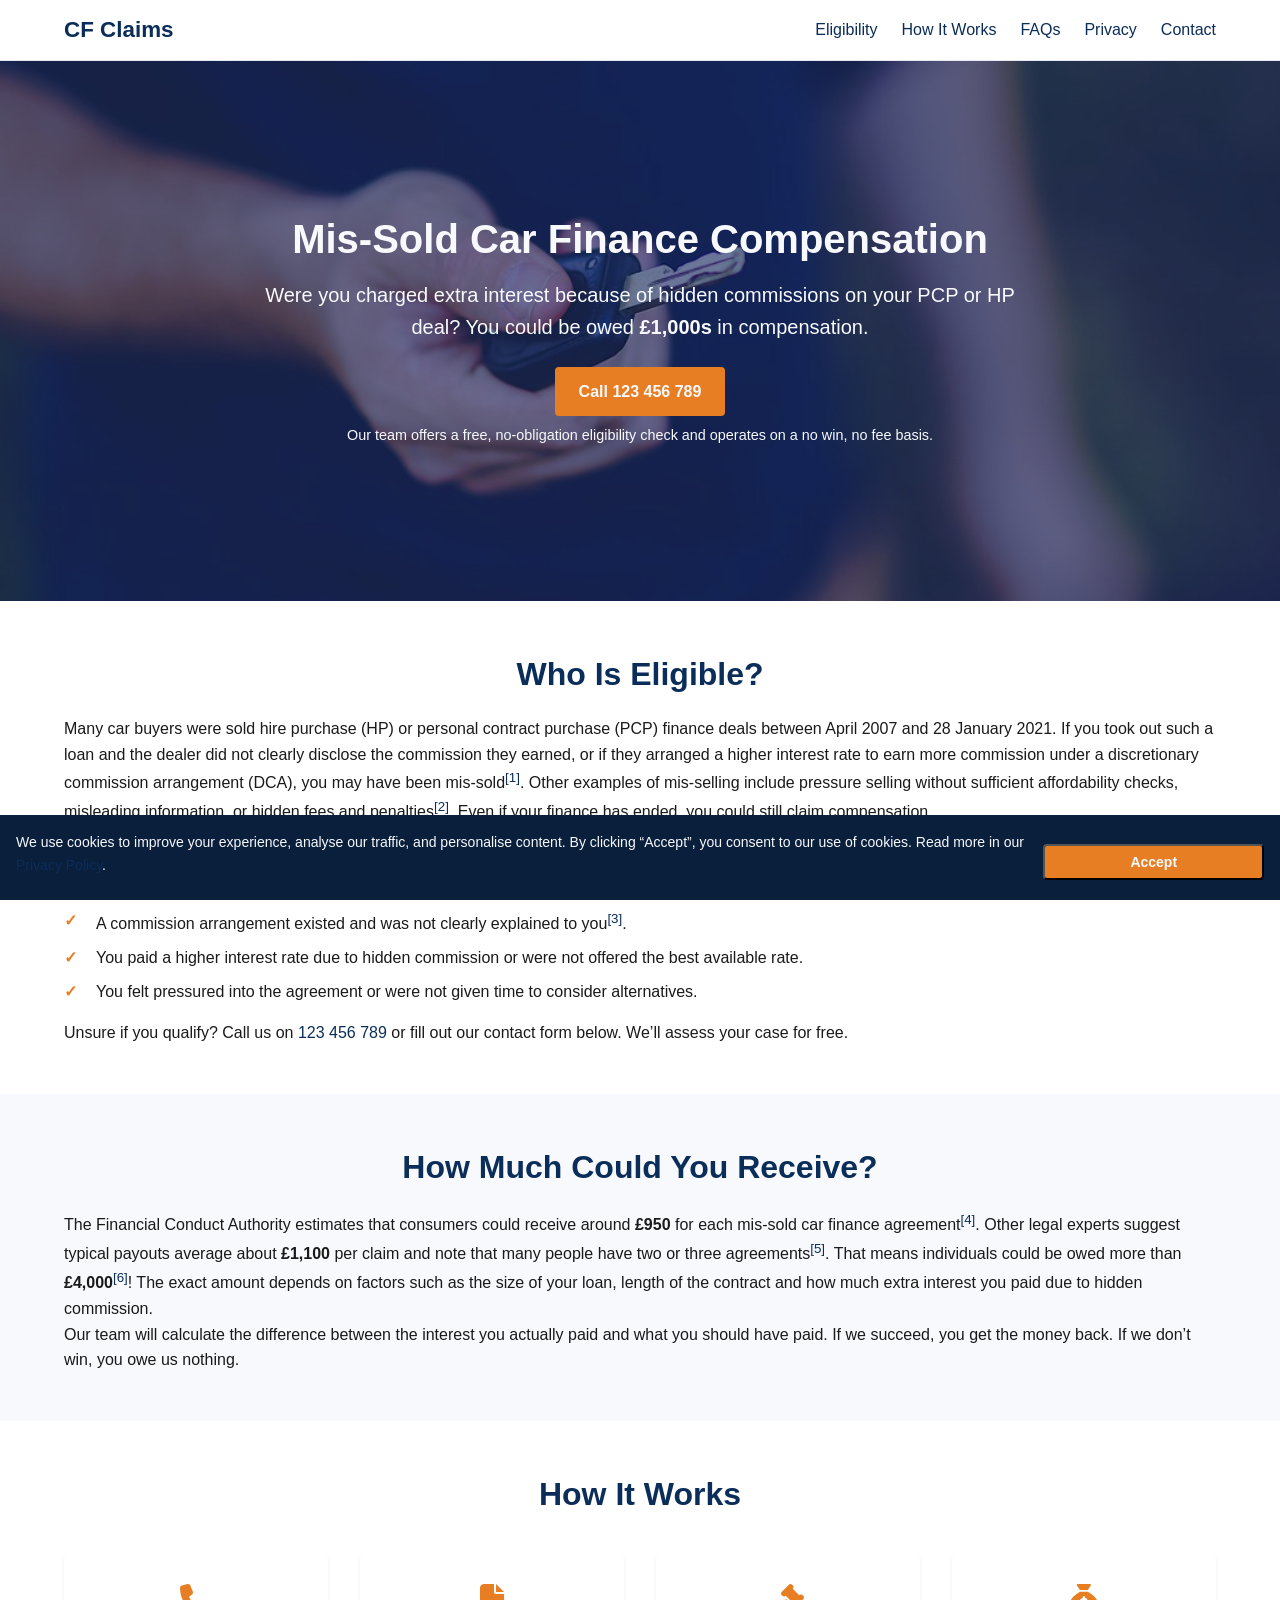
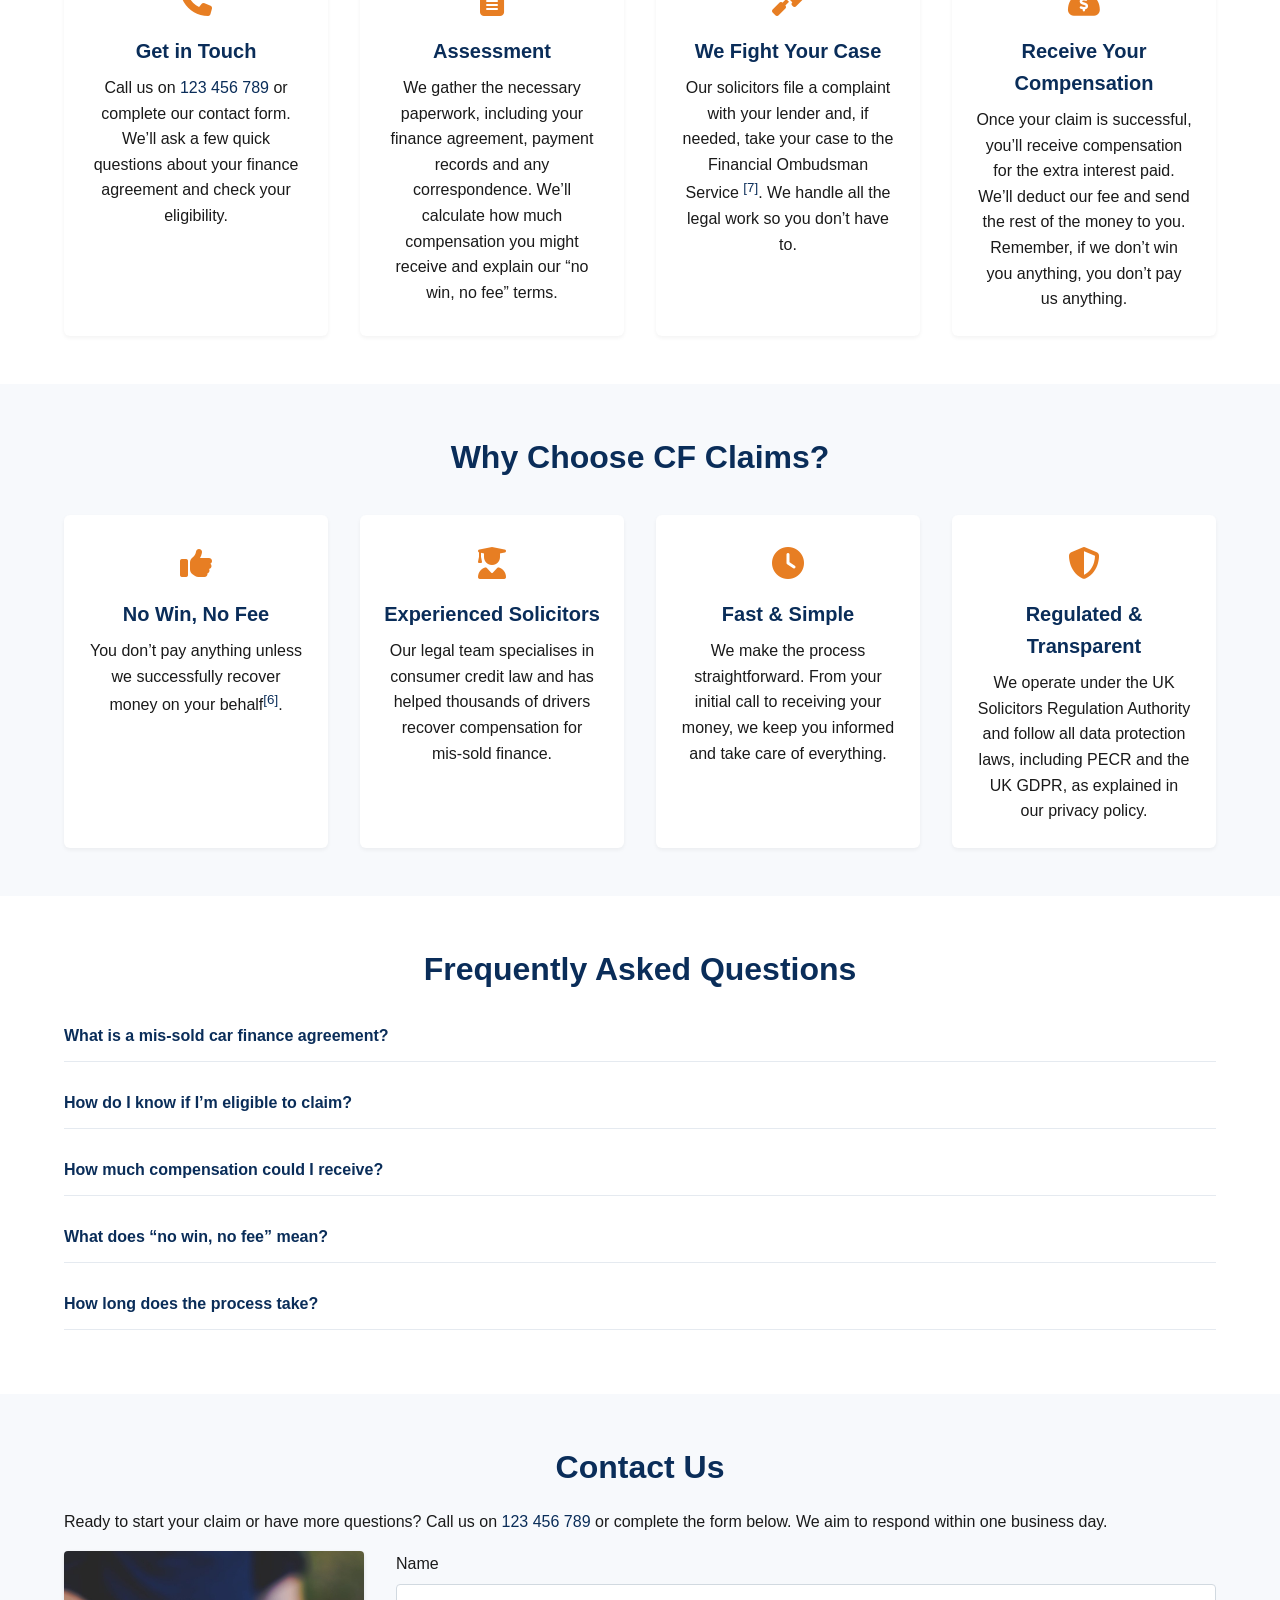
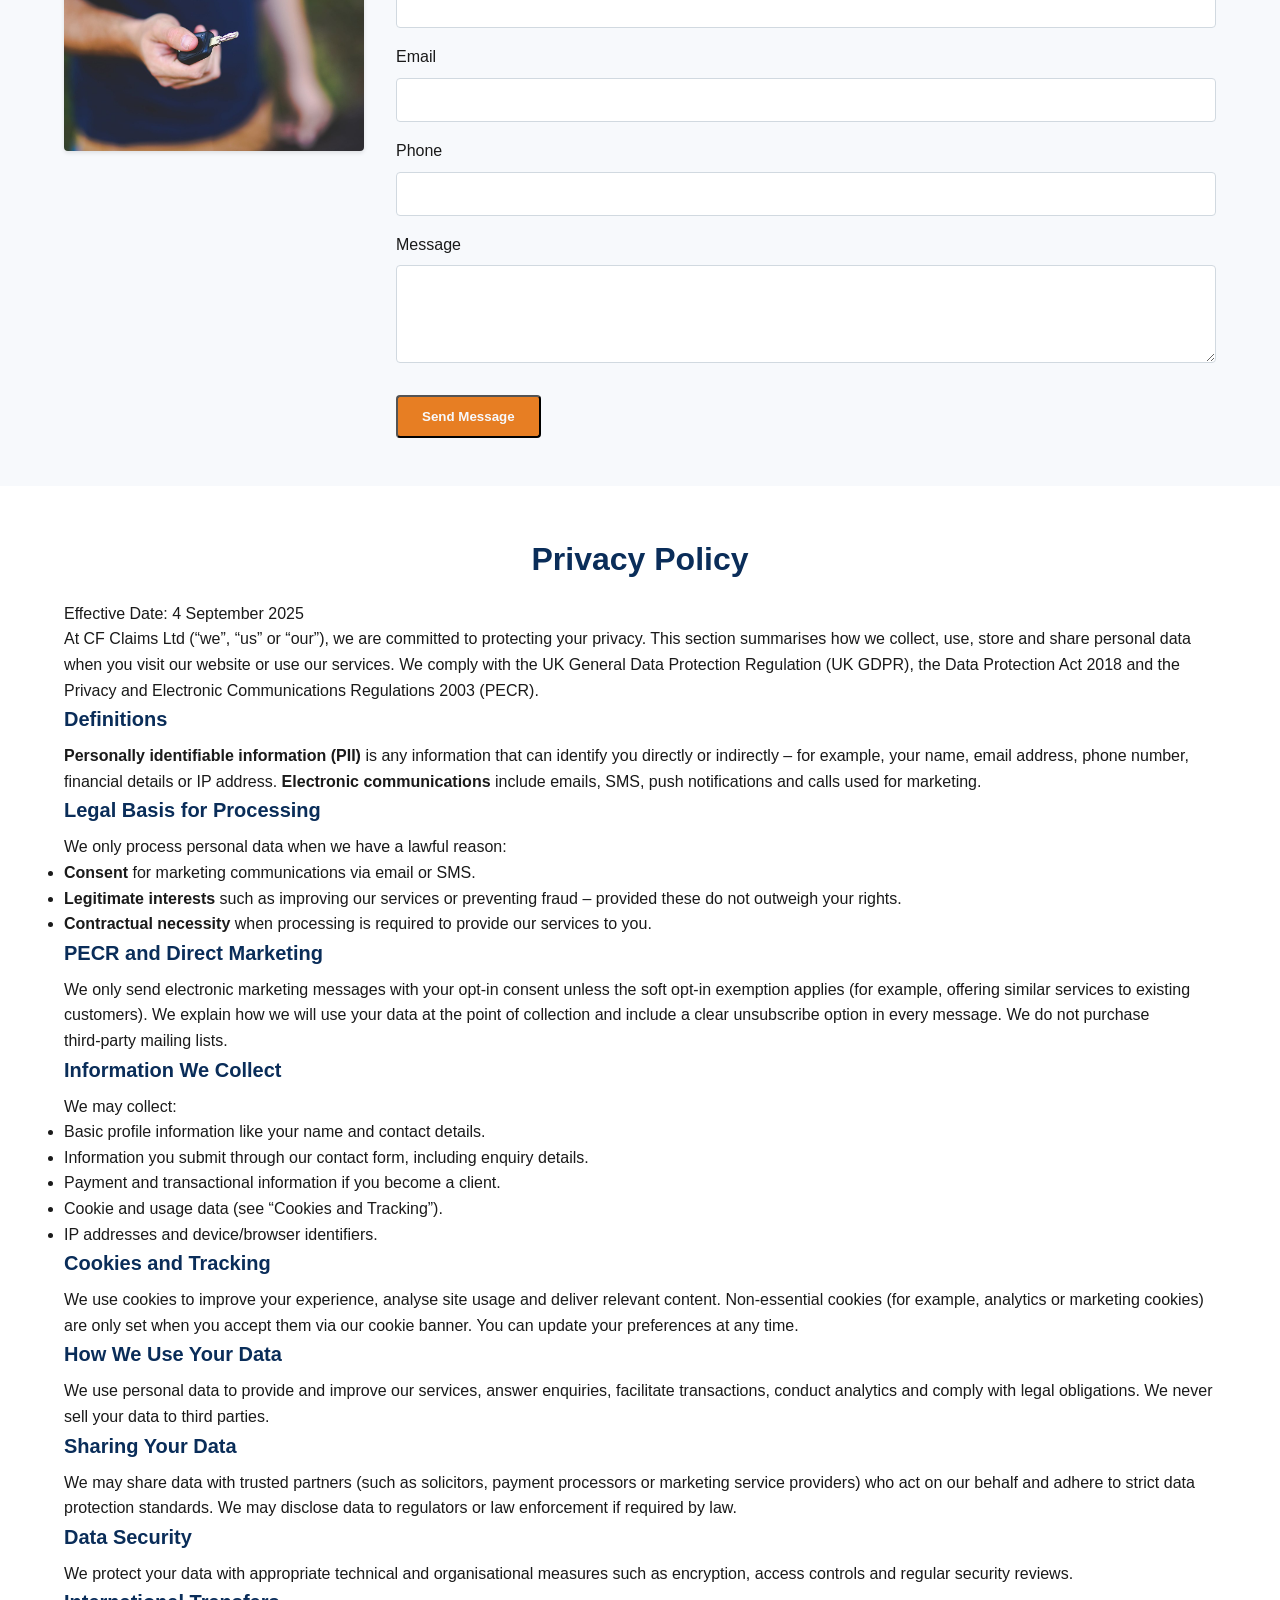
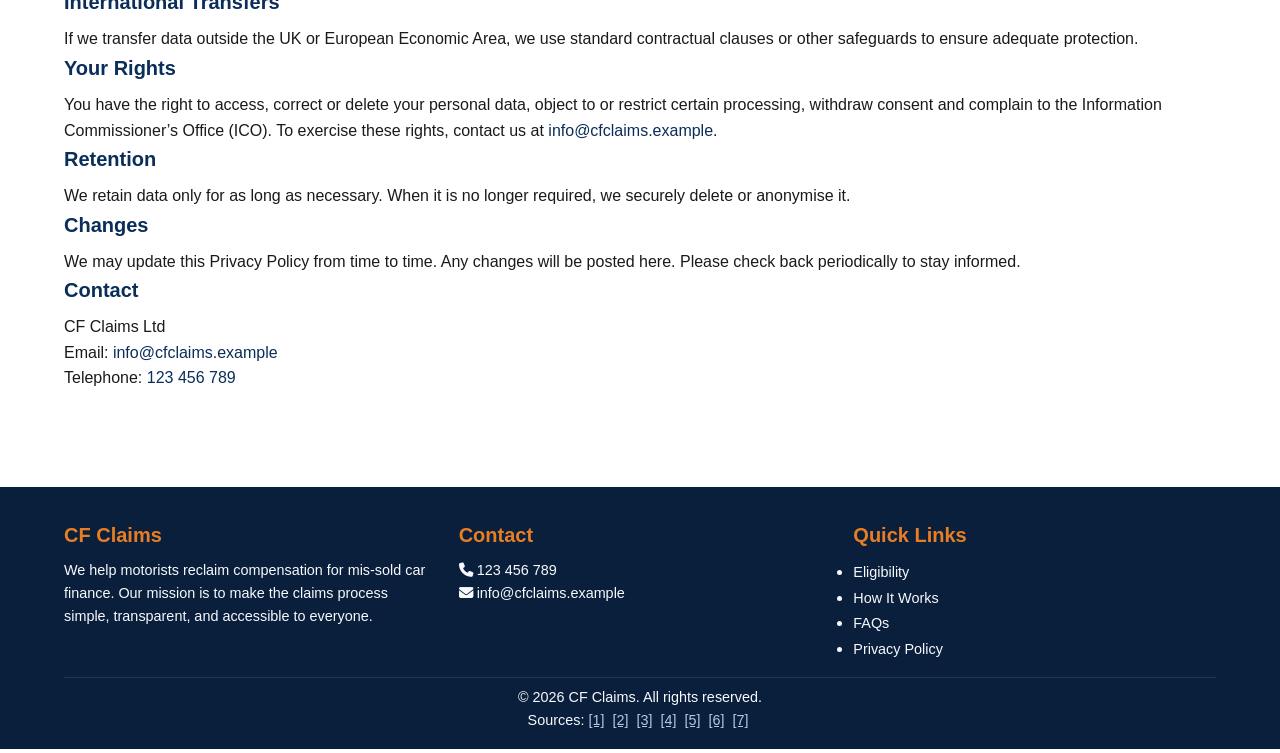
<file: index.html>
<!DOCTYPE html>
<html lang="en">
  <head>
    <meta charset="UTF-8" />
    <meta http-equiv="X-UA-Compatible" content="IE=edge" />
    <meta name="viewport" content="width=device-width, initial-scale=1.0" />
    <title>Mis‑Sold Car Finance Claims | Free Eligibility Check</title>
    <!--
      The meta description and keywords below help search engines understand
      what this page is about. They concisely summarise our service to
      improve discoverability for phrases like "car finance claims", "mis‑sold
      PCP", and "hidden commission compensation".
    -->
    <meta
      name="description"
      content="Think your PCP or HP car finance was mis‑sold? Our legal team offers a free eligibility check and no win, no fee support for mis‑sold car finance compensation. Learn how much you could be owed and start your claim today."
    />
    <meta
      name="keywords"
      content="car finance claim, mis‑sold car finance, PCP claim, HP claim, hidden commission, discretionary commission arrangement, compensation"
    />
    <!-- Canonical link to ensure search engines index the correct URL -->
    <link rel="canonical" href="/" />
    <!-- Main stylesheet -->
    <link rel="stylesheet" href="style.css" />
    <!-- Local Font Awesome stylesheet -->
    <link rel="stylesheet" href="css/all.min.css" />
  </head>
  <body>
    <header>
      <div class="container nav-container">
        <a href="/" class="logo">CF Claims</a>
        <nav aria-label="Primary">
          <ul>
            <li><a href="#eligibility">Eligibility</a></li>
            <li><a href="#how-it-works">How It Works</a></li>
            <li><a href="#faqs">FAQs</a></li>
            <li><a href="#privacy">Privacy</a></li>
            <li><a href="#contact">Contact</a></li>
          </ul>
        </nav>
      </div>
    </header>
    <!-- Hero Section -->
    <section id="hero" class="hero">
      <div class="hero-overlay"></div>
      <div class="container hero-content">
        <h1>Mis‑Sold Car Finance Compensation</h1>
        <p class="tagline">
          Were you charged extra interest because of hidden commissions on your
          PCP or HP deal? You could be owed <strong>£1,000s</strong> in
          compensation.
        </p>
        <a href="tel:123456789" class="cta-button" aria-label="Call us now for a free eligibility check">
          Call 123&nbsp;456&nbsp;789
        </a>
        <p class="hero-note">
          Our team offers a free, no‑obligation eligibility check and operates on
          a no win, no fee basis.
        </p>
      </div>
    </section>
    <!-- Eligibility Section -->
    <section id="eligibility" class="section">
      <div class="container">
        <h2>Who Is Eligible?</h2>
        <p>
          Many car buyers were sold hire purchase (HP) or personal contract
          purchase (PCP) finance deals between April&nbsp;2007 and
          <time datetime="2021-01-28">28&nbsp;January&nbsp;2021</time>. If you
          took out such a loan and the dealer did not clearly disclose the
          commission they earned, or if they arranged a higher interest rate to
          earn more commission under a discretionary commission arrangement (DCA),
          you may have been mis‑sold<sup><a href="【3697604205872†L300-L352】" class="ref" title="Source 1">[1]</a></sup>.
          Other examples of mis‑selling include pressure selling without
          sufficient affordability checks, misleading information, or hidden
          fees and penalties<sup><a href="【304407897329752†L130-L204】" class="ref" title="Source 2">[2]</a></sup>.
          Even if your finance has ended, you could still claim compensation.
        </p>
        <ul class="checklist">
          <li>
            You purchased a car using PCP or HP finance between 2007 and
            January&nbsp;2021.
          </li>
          <li>
            The finance was for personal use (not a business lease).
          </li>
          <li>
            A commission arrangement existed and was not clearly explained to
            you<sup><a href="【3697604205872†L352-L395】" class="ref" title="Source 3">[3]</a></sup>.
          </li>
          <li>
            You paid a higher interest rate due to hidden commission or were not
            offered the best available rate.
          </li>
          <li>
            You felt pressured into the agreement or were not given time to
            consider alternatives.
          </li>
        </ul>
        <p>
          Unsure if you qualify? Call us on
          <a href="tel:123456789">123&nbsp;456&nbsp;789</a> or fill out our
          contact form below. We’ll assess your case for free.
        </p>
      </div>
    </section>
    <!-- Compensation Section -->
    <section id="compensation" class="section light-bg">
      <div class="container">
        <h2>How Much Could You Receive?</h2>
        <p>
          The Financial Conduct Authority estimates that consumers could
          receive around <strong>£950</strong> for each mis‑sold car finance
          agreement<sup><a href="【827372710139401†L49-L121】" class="ref" title="Source 4">[4]</a></sup>.
          Other legal experts suggest typical payouts average about
          <strong>£1,100</strong> per claim and note that many people have two
          or three agreements<sup><a href="【310814814875224†L468-L483】" class="ref" title="Source 5">[5]</a></sup>.
          That means individuals could be owed more than
          <strong>£4,000</strong><sup><a href="【310814814875224†L561-L570】" class="ref" title="Source 6">[6]</a></sup>!
          The exact amount depends on factors such as the size of your loan,
          length of the contract and how much extra interest you paid due to
          hidden commission.
        </p>
        <p>
          Our team will calculate the difference between the interest you
          actually paid and what you should have paid. If we succeed, you get
          the money back. If we don’t win, you owe us nothing.
        </p>
      </div>
    </section>
    <!-- How It Works Section -->
    <section id="how-it-works" class="section">
      <div class="container">
        <h2>How It Works</h2>
        <div class="steps">
          <div class="step">
            <div class="step-icon"><i class="fa-solid fa-phone"></i></div>
            <h3>Get in Touch</h3>
            <p>
              Call us on <a href="tel:123456789">123&nbsp;456&nbsp;789</a> or
              complete our contact form. We’ll ask a few quick questions about
              your finance agreement and check your eligibility.
            </p>
          </div>
          <div class="step">
            <div class="step-icon"><i class="fa-solid fa-file-lines"></i></div>
            <h3>Assessment</h3>
            <p>
              We gather the necessary paperwork, including your finance
              agreement, payment records and any correspondence. We’ll calculate
              how much compensation you might receive and explain our “no win,
              no fee” terms.
            </p>
          </div>
          <div class="step">
            <div class="step-icon"><i class="fa-solid fa-gavel"></i></div>
            <h3>We Fight Your Case</h3>
            <p>
              Our solicitors file a complaint with your lender and, if needed,
              take your case to the Financial Ombudsman Service
              <sup><a href="【304407897329752†L205-L324】" class="ref" title="Source 7">[7]</a></sup>.
              We handle all the legal work so you don’t have to.
            </p>
          </div>
          <div class="step">
            <div class="step-icon"><i class="fa-solid fa-sack-dollar"></i></div>
            <h3>Receive Your Compensation</h3>
            <p>
              Once your claim is successful, you’ll receive compensation for the
              extra interest paid. We’ll deduct our fee and send the rest of the
              money to you. Remember, if we don’t win you anything, you don’t
              pay us anything.
            </p>
          </div>
        </div>
      </div>
    </section>
    <!-- Why Choose Us Section -->
    <section id="why-us" class="section light-bg">
      <div class="container">
        <h2>Why Choose CF Claims?</h2>
        <div class="features">
          <div class="feature">
            <div class="feature-icon"><i class="fa-solid fa-thumbs-up"></i></div>
            <h3>No Win, No Fee</h3>
            <p>
              You don’t pay anything unless we successfully recover money on
              your behalf<sup><a href="【310814814875224†L561-L570】" class="ref" title="Source 6">[6]</a></sup>.
            </p>
          </div>
          <div class="feature">
            <div class="feature-icon"><i class="fa-solid fa-user-graduate"></i></div>
            <h3>Experienced Solicitors</h3>
            <p>
              Our legal team specialises in consumer credit law and has helped
              thousands of drivers recover compensation for mis‑sold finance.
            </p>
          </div>
          <div class="feature">
            <div class="feature-icon"><i class="fa-solid fa-clock"></i></div>
            <h3>Fast &amp; Simple</h3>
            <p>
              We make the process straightforward. From your initial call to
              receiving your money, we keep you informed and take care of
              everything.
            </p>
          </div>
          <div class="feature">
            <div class="feature-icon"><i class="fa-solid fa-shield-alt"></i></div>
            <h3>Regulated &amp; Transparent</h3>
            <p>
              We operate under the UK Solicitors Regulation Authority and
              follow all data protection laws, including PECR and the UK
              GDPR, as explained in our privacy policy.
            </p>
          </div>
        </div>
      </div>
    </section>
    <!-- FAQs Section -->
    <section id="faqs" class="section">
      <div class="container">
        <h2>Frequently Asked Questions</h2>
        <div class="faq">
          <button class="faq-question" aria-expanded="false" aria-controls="faq1">
            What is a mis‑sold car finance agreement?
          </button>
          <div class="faq-answer" id="faq1" aria-hidden="true">
            <p>
              A car finance agreement is considered mis‑sold if the dealer or
              broker failed to disclose their commission or if they used a
              discretionary commission arrangement (DCA) to set a higher
              interest rate. It can also include situations where you were
              pressured into the loan, not given adequate time to consider
              your options or misled about fees.
            </p>
          </div>
        </div>
        <div class="faq">
          <button class="faq-question" aria-expanded="false" aria-controls="faq2">
            How do I know if I’m eligible to claim?
          </button>
          <div class="faq-answer" id="faq2" aria-hidden="true">
            <p>
              You may be eligible if you took out a PCP or HP finance
              agreement between 2007 and January&nbsp;2021 for personal use
              and the commission wasn’t clearly disclosed or the interest
              rate was inflated. If you’re unsure, call us on
              <a href="tel:123456789">123&nbsp;456&nbsp;789</a> and we’ll do a
              free assessment.
            </p>
          </div>
        </div>
        <div class="faq">
          <button class="faq-question" aria-expanded="false" aria-controls="faq3">
            How much compensation could I receive?
          </button>
          <div class="faq-answer" id="faq3" aria-hidden="true">
            <p>
              The amount varies depending on your loan size, contract length
              and how much extra interest you paid. The FCA estimates around
              £950 per agreement, while other sources suggest an average of
              about £1,100 and note that many people have multiple
              agreements. Some claimants could receive over £4,000 in total.
            </p>
          </div>
        </div>
        <div class="faq">
          <button class="faq-question" aria-expanded="false" aria-controls="faq4">
            What does “no win, no fee” mean?
          </button>
          <div class="faq-answer" id="faq4" aria-hidden="true">
            <p>
              Our fee is contingent on the success of your claim. If we don’t
              recover any compensation for you, you won’t pay us anything. If
              your claim is successful, our fee is deducted from the
              compensation you receive.
            </p>
          </div>
        </div>
        <div class="faq">
          <button class="faq-question" aria-expanded="false" aria-controls="faq5">
            How long does the process take?
          </button>
          <div class="faq-answer" id="faq5" aria-hidden="true">
            <p>
              Once we submit your complaint, lenders typically have eight weeks
              to respond. If they reject or ignore your claim, we can refer it
              to the Financial Ombudsman Service. The entire process can
              take several months, but we’ll keep you informed every step of
              the way.
            </p>
          </div>
        </div>
      </div>
    </section>
    <!-- Contact Section -->
    <section id="contact" class="section light-bg">
      <div class="container">
        <h2>Contact Us</h2>
        <p>
          Ready to start your claim or have more questions? Call us on
          <a href="tel:123456789">123&nbsp;456&nbsp;789</a> or complete the
          form below. We aim to respond within one business day.
        </p>
        <!-- Decorative image to illustrate contact; includes descriptive alt text for SEO -->
        <img
          src="site_assets/car_key.jpg"
          alt="A person handing over a car key to someone else"
          class="contact-image"
          loading="lazy"
        />
        <form id="contact-form" action="#" method="post" novalidate>
          <div class="form-group">
            <label for="name">Name</label>
            <input type="text" id="name" name="name" required aria-required="true" />
          </div>
          <div class="form-group">
            <label for="email">Email</label>
            <input type="email" id="email" name="email" required aria-required="true" />
          </div>
          <div class="form-group">
            <label for="phone">Phone</label>
            <input type="tel" id="phone" name="phone" />
          </div>
          <div class="form-group">
            <label for="message">Message</label>
            <textarea id="message" name="message" rows="4" required aria-required="true"></textarea>
          </div>
          <button type="submit" class="cta-button">Send Message</button>
        </form>
      </div>
    </section>

    <!-- Privacy Policy Section -->
    <section id="privacy" class="section">
      <div class="container">
        <h2>Privacy Policy</h2>
        <p>Effective Date: 4&nbsp;September&nbsp;2025</p>
        <p>
          At CF Claims Ltd (“we”, “us” or “our”), we are committed to
          protecting your privacy. This section summarises how we collect,
          use, store and share personal data when you visit our website or use
          our services. We comply with the UK General Data Protection
          Regulation (UK GDPR), the Data Protection Act&nbsp;2018 and the
          Privacy and Electronic Communications Regulations&nbsp;2003 (PECR).
        </p>
        <h3>Definitions</h3>
        <p>
          <strong>Personally identifiable information (PII)</strong> is any
          information that can identify you directly or indirectly – for
          example, your name, email address, phone number, financial details
          or IP address. <strong>Electronic communications</strong> include
          emails, SMS, push notifications and calls used for marketing.
        </p>
        <h3>Legal Basis for Processing</h3>
        <p>We only process personal data when we have a lawful reason:</p>
        <ul class="legal-list">
          <li><strong>Consent</strong> for marketing communications via email or SMS.</li>
          <li><strong>Legitimate interests</strong> such as improving our services or preventing fraud – provided these do not outweigh your rights.</li>
          <li><strong>Contractual necessity</strong> when processing is required to provide our services to you.</li>
        </ul>
        <h3>PECR and Direct Marketing</h3>
        <p>
          We only send electronic marketing messages with your opt‑in consent
          unless the soft opt‑in exemption applies (for example, offering
          similar services to existing customers). We explain how we will use
          your data at the point of collection and include a clear
          unsubscribe option in every message. We do not purchase third‑party
          mailing lists.
        </p>
        <h3>Information We Collect</h3>
        <p>We may collect:</p>
        <ul class="legal-list">
          <li>Basic profile information like your name and contact details.</li>
          <li>Information you submit through our contact form, including enquiry details.</li>
          <li>Payment and transactional information if you become a client.</li>
          <li>Cookie and usage data (see “Cookies and Tracking”).</li>
          <li>IP addresses and device/browser identifiers.</li>
        </ul>
        <h3>Cookies and Tracking</h3>
        <p>
          We use cookies to improve your experience, analyse site usage and
          deliver relevant content. Non‑essential cookies (for example,
          analytics or marketing cookies) are only set when you accept them via
          our cookie banner. You can update your preferences at any time.
        </p>
        <h3>How We Use Your Data</h3>
        <p>
          We use personal data to provide and improve our services, answer
          enquiries, facilitate transactions, conduct analytics and comply
          with legal obligations. We never sell your data to third parties.
        </p>
        <h3>Sharing Your Data</h3>
        <p>
          We may share data with trusted partners (such as solicitors, payment
          processors or marketing service providers) who act on our behalf and
          adhere to strict data protection standards. We may disclose data to
          regulators or law enforcement if required by law.
        </p>
        <h3>Data Security</h3>
        <p>
          We protect your data with appropriate technical and organisational
          measures such as encryption, access controls and regular security
          reviews.
        </p>
        <h3>International Transfers</h3>
        <p>
          If we transfer data outside the UK or European Economic Area, we use
          standard contractual clauses or other safeguards to ensure adequate
          protection.
        </p>
        <h3>Your Rights</h3>
        <p>
          You have the right to access, correct or delete your personal data,
          object to or restrict certain processing, withdraw consent and
          complain to the Information Commissioner’s Office (ICO). To exercise
          these rights, contact us at
          <a href="mailto:info@cfclaims.example">info@cfclaims.example</a>.
        </p>
        <h3>Retention</h3>
        <p>
          We retain data only for as long as necessary. When it is no longer
          required, we securely delete or anonymise it.
        </p>
        <h3>Changes</h3>
        <p>
          We may update this Privacy Policy from time to time. Any changes will
          be posted here. Please check back periodically to stay informed.
        </p>
        <h3>Contact</h3>
        <p>
          CF Claims Ltd<br />
          Email: <a href="mailto:info@cfclaims.example">info@cfclaims.example</a><br />
          Telephone: <a href="tel:123456789">123&nbsp;456&nbsp;789</a>
        </p>
      </div>
    </section>
    <!-- Footer -->
    <footer class="footer">
      <div class="container footer-content">
        <div class="footer-section">
          <h3>CF Claims</h3>
          <p>
            We help motorists reclaim compensation for mis‑sold car finance. Our
            mission is to make the claims process simple, transparent, and
            accessible to everyone.
          </p>
        </div>
        <div class="footer-section">
          <h3>Contact</h3>
          <p><i class="fa-solid fa-phone"></i> <a href="tel:123456789">123&nbsp;456&nbsp;789</a></p>
          <p><i class="fa-solid fa-envelope"></i> <a href="mailto:info@cfclaims.example">info@cfclaims.example</a></p>
        </div>
        <div class="footer-section">
          <h3>Quick Links</h3>
          <ul>
            <li><a href="#eligibility">Eligibility</a></li>
            <li><a href="#how-it-works">How It Works</a></li>
            <li><a href="#faqs">FAQs</a></li>
            <li><a href="#privacy">Privacy Policy</a></li>
          </ul>
        </div>
      </div>
      <div class="container legal">
        <p>&copy; <span id="year"></span> CF Claims. All rights reserved.</p>
        <p>
          <!-- Footnotes: The numbers in brackets correspond to evidence in our
          research. Tether IDs within the href attributes point to the
          locations in the source documents used to support our content. -->
          Sources:
          <a
            href="【3697604205872†L300-L352】"
            id="fn1"
            class="footnote"
            data-tether-id="3697604205872†L300-L352"
            >[1]</a
          >
          <a
            href="【304407897329752†L130-L204】"
            id="fn2"
            class="footnote"
            data-tether-id="304407897329752†L130-L204"
            >[2]</a
          >
          <a
            href="【3697604205872†L352-L395】"
            id="fn3"
            class="footnote"
            data-tether-id="3697604205872†L352-L395"
            >[3]</a
          >
          <a
            href="【827372710139401†L49-L121】"
            id="fn4"
            class="footnote"
            data-tether-id="827372710139401†L49-L121"
            >[4]</a
          >
          <a
            href="【310814814875224†L468-L483】"
            id="fn5"
            class="footnote"
            data-tether-id="310814814875224†L468-L483"
            >[5]</a
          >
          <a
            href="【310814814875224†L561-L570】"
            id="fn6"
            class="footnote"
            data-tether-id="310814814875224†L561-L570"
            >[6]</a
          >
          <a
            href="【304407897329752†L205-L324】"
            id="fn7"
            class="footnote"
            data-tether-id="304407897329752†L205-L324"
            >[7]</a
          >
        </p>
      </div>
    </footer>
    <!-- Cookie Consent Banner -->
    <div id="cookie-banner" class="cookie-banner" role="dialog" aria-live="polite">
      <p>
        We use cookies to improve your experience, analyse our traffic, and
        personalise content. By clicking “Accept”, you consent to our use of
        cookies. Read more in our <a href="privacy.html">Privacy Policy</a>.
      </p>
      <button id="accept-cookies" class="cta-button small">Accept</button>
    </div>
    <!-- Scripts -->
    <script src="script.js"></script>
  </body>
</html>
</file>
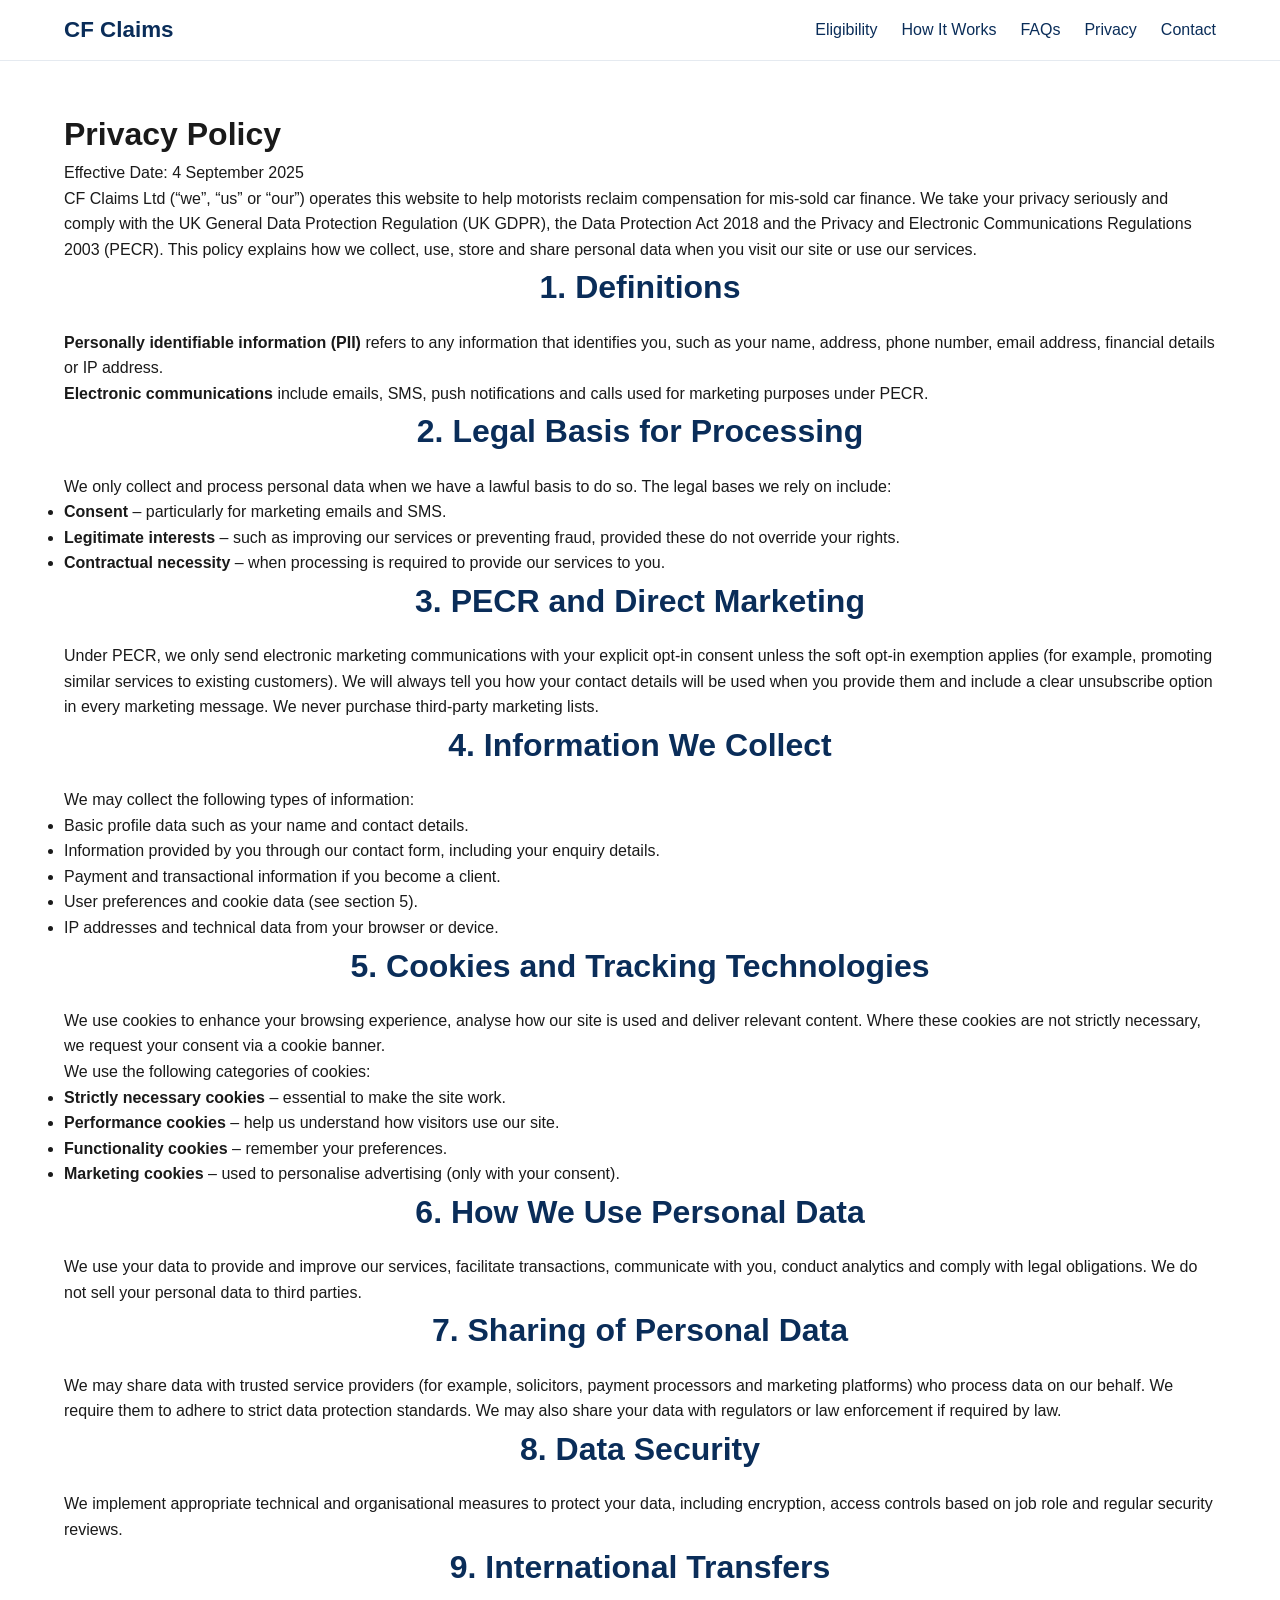
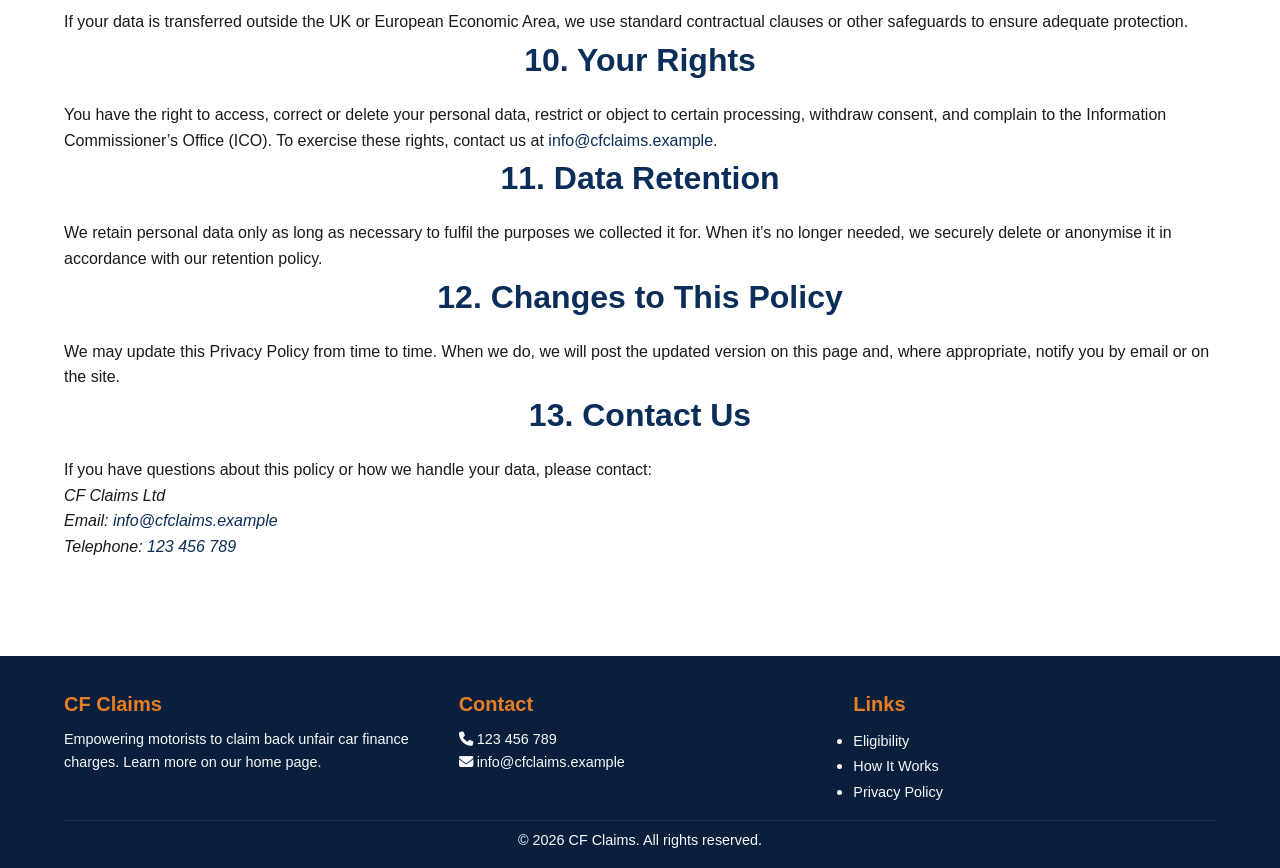
<file: privacy.html>
<!DOCTYPE html>
<html lang="en">
  <head>
    <meta charset="UTF-8" />
    <meta http-equiv="X-UA-Compatible" content="IE=edge" />
    <meta name="viewport" content="width=device-width, initial-scale=1.0" />
    <title>Privacy Policy | CF Claims</title>
    <meta
      name="description"
      content="Read how CF Claims collects, uses and protects your personal data. We comply with UK GDPR, the Data Protection Act 2018 and PECR, and offer transparent information about cookies, marketing communications and your rights."
    />
    <link rel="stylesheet" href="style.css" />
    <link rel="stylesheet" href="css/all.min.css" />
  </head>
  <body>
    <header>
      <div class="container nav-container">
        <a href="/" class="logo">CF Claims</a>
        <nav aria-label="Primary">
          <ul>
            <li><a href="index.html#eligibility">Eligibility</a></li>
            <li><a href="index.html#how-it-works">How It Works</a></li>
            <li><a href="index.html#faqs">FAQs</a></li>
            <li><a href="privacy.html" aria-current="page">Privacy</a></li>
            <li><a href="index.html#contact">Contact</a></li>
          </ul>
        </nav>
      </div>
    </header>
    <main class="section">
      <div class="container">
        <h1>Privacy Policy</h1>
        <p>Effective Date: 4&nbsp;September&nbsp;2025</p>
        <p>
          CF Claims Ltd (“we”, “us” or “our”) operates this website to help
          motorists reclaim compensation for mis‑sold car finance. We take your
          privacy seriously and comply with the UK General Data Protection
          Regulation (UK GDPR), the Data Protection Act 2018 and the Privacy
          and Electronic Communications Regulations 2003 (PECR). This policy
          explains how we collect, use, store and share personal data when you
          visit our site or use our services.
        </p>
        <h2>1. Definitions</h2>
        <p>
          <strong>Personally identifiable information (PII)</strong> refers to any
          information that identifies you, such as your name, address, phone
          number, email address, financial details or IP address.
        </p>
        <p>
          <strong>Electronic communications</strong> include emails, SMS,
          push notifications and calls used for marketing purposes under PECR.
        </p>
        <h2>2. Legal Basis for Processing</h2>
        <p>
          We only collect and process personal data when we have a lawful basis
          to do so. The legal bases we rely on include:
        </p>
        <ul class="legal-list">
          <li><strong>Consent</strong> – particularly for marketing emails and SMS.</li>
          <li><strong>Legitimate interests</strong> – such as improving our services or preventing fraud, provided these do not override your rights.</li>
          <li><strong>Contractual necessity</strong> – when processing is required to provide our services to you.</li>
        </ul>
        <h2>3. PECR and Direct Marketing</h2>
        <p>
          Under PECR, we only send electronic marketing communications with your
          explicit opt‑in consent unless the soft opt‑in exemption applies (for
          example, promoting similar services to existing customers). We will
          always tell you how your contact details will be used when you
          provide them and include a clear unsubscribe option in every
          marketing message. We never purchase third‑party marketing lists.
        </p>
        <h2>4. Information We Collect</h2>
        <p>
          We may collect the following types of information:
        </p>
        <ul class="legal-list">
          <li>Basic profile data such as your name and contact details.</li>
          <li>Information provided by you through our contact form, including your enquiry details.</li>
          <li>Payment and transactional information if you become a client.</li>
          <li>User preferences and cookie data (see section&nbsp;5).</li>
          <li>IP addresses and technical data from your browser or device.</li>
        </ul>
        <h2>5. Cookies and Tracking Technologies</h2>
        <p>
          We use cookies to enhance your browsing experience, analyse how our
          site is used and deliver relevant content. Where these cookies are
          not strictly necessary, we request your consent via a cookie banner.
        </p>
        <p>We use the following categories of cookies:</p>
        <ul class="legal-list">
          <li><strong>Strictly necessary cookies</strong> – essential to make the site work.</li>
          <li><strong>Performance cookies</strong> – help us understand how visitors use our site.</li>
          <li><strong>Functionality cookies</strong> – remember your preferences.</li>
          <li><strong>Marketing cookies</strong> – used to personalise advertising (only with your consent).</li>
        </ul>
        <h2>6. How We Use Personal Data</h2>
        <p>
          We use your data to provide and improve our services, facilitate
          transactions, communicate with you, conduct analytics and comply with
          legal obligations. We do not sell your personal data to third
          parties.
        </p>
        <h2>7. Sharing of Personal Data</h2>
        <p>
          We may share data with trusted service providers (for example,
          solicitors, payment processors and marketing platforms) who process
          data on our behalf. We require them to adhere to strict data
          protection standards. We may also share your data with regulators
          or law enforcement if required by law.
        </p>
        <h2>8. Data Security</h2>
        <p>
          We implement appropriate technical and organisational measures to
          protect your data, including encryption, access controls based on
          job role and regular security reviews.
        </p>
        <h2>9. International Transfers</h2>
        <p>
          If your data is transferred outside the UK or European Economic Area,
          we use standard contractual clauses or other safeguards to ensure
          adequate protection.
        </p>
        <h2>10. Your Rights</h2>
        <p>
          You have the right to access, correct or delete your personal data,
          restrict or object to certain processing, withdraw consent, and
          complain to the Information Commissioner’s Office (ICO). To exercise
          these rights, contact us at
          <a href="mailto:info@cfclaims.example">info@cfclaims.example</a>.
        </p>
        <h2>11. Data Retention</h2>
        <p>
          We retain personal data only as long as necessary to fulfil the
          purposes we collected it for. When it’s no longer needed, we
          securely delete or anonymise it in accordance with our retention
          policy.
        </p>
        <h2>12. Changes to This Policy</h2>
        <p>
          We may update this Privacy Policy from time to time. When we do, we
          will post the updated version on this page and, where appropriate,
          notify you by email or on the site.
        </p>
        <h2>13. Contact Us</h2>
        <p>
          If you have questions about this policy or how we handle your data,
          please contact:
        </p>
        <address>
          CF Claims Ltd<br />
          Email: <a href="mailto:info@cfclaims.example">info@cfclaims.example</a><br />
          Telephone: <a href="tel:123456789">123&nbsp;456&nbsp;789</a>
        </address>
      </div>
    </main>
    <footer class="footer">
      <div class="container footer-content">
        <div class="footer-section">
          <h3>CF Claims</h3>
          <p>
            Empowering motorists to claim back unfair car finance charges. Learn
            more on our <a href="index.html">home page</a>.
          </p>
        </div>
        <div class="footer-section">
          <h3>Contact</h3>
          <p><i class="fa-solid fa-phone"></i> <a href="tel:123456789">123&nbsp;456&nbsp;789</a></p>
          <p><i class="fa-solid fa-envelope"></i> <a href="mailto:info@cfclaims.example">info@cfclaims.example</a></p>
        </div>
        <div class="footer-section">
          <h3>Links</h3>
          <ul>
            <li><a href="index.html#eligibility">Eligibility</a></li>
            <li><a href="index.html#how-it-works">How It Works</a></li>
            <li><a href="privacy.html">Privacy Policy</a></li>
          </ul>
        </div>
      </div>
      <div class="container legal">
        <p>&copy; <span id="year-privacy"></span> CF Claims. All rights reserved.</p>
      </div>
    </footer>
    <script src="script.js"></script>
  </body>
</html>
</file>
<file: style.css>
/*
  CF Claims Website Stylesheet

  This stylesheet defines the look and feel of the car finance claims website.
  It uses CSS variables for easy theming and media queries to adapt
  layouts to different screen sizes. All colours and typography have been
  chosen for strong contrast and readability.
*/

/* CSS Variables */
:root {
  --colour-primary: #0a2d59; /* deep blue for headings and nav */
  --colour-accent: #e77e23; /* warm orange for buttons and highlights */
  --colour-background: #ffffff; /* page background */
  --colour-light: #f7f9fc; /* light grey background for alternating sections */
  --colour-text: #1a1a1a; /* primary body text colour */
  --colour-text-light: #f7f9fc; /* light text for dark backgrounds */
  --colour-footer: #0a1f3c; /* dark footer background */
  --font-family-base: 'Segoe UI', Tahoma, Geneva, Verdana, sans-serif;
}

/* Global styles */
* {
  box-sizing: border-box;
  margin: 0;
  padding: 0;
}

body {
  font-family: var(--font-family-base);
  line-height: 1.6;
  color: var(--colour-text);
  background-color: var(--colour-background);
}

img {
  max-width: 100%;
  height: auto;
  display: block;
}

a {
  color: var(--colour-primary);
  text-decoration: none;
}

a:hover,
a:focus {
  text-decoration: underline;
}

/* Container */
.container {
  width: 90%;
  max-width: 1200px;
  margin: 0 auto;
}

/* Header */
header {
  background-color: var(--colour-background);
  border-bottom: 1px solid #e5eaf0;
  position: sticky;
  top: 0;
  z-index: 100;
}

.nav-container {
  display: flex;
  align-items: center;
  justify-content: space-between;
  padding: 0.75rem 0;
}

.logo {
  font-size: 1.4rem;
  font-weight: bold;
  color: var(--colour-primary);
}

nav ul {
  list-style: none;
  display: flex;
  gap: 1.5rem;
}

nav a {
  color: var(--colour-primary);
  font-weight: 500;
  transition: color 0.2s ease-in-out;
}

nav a:hover,
nav a:focus {
  color: var(--colour-accent);
}

/* Hero */
.hero {
  position: relative;
  background-image: url('site_assets/car_key.jpg');
  background-size: cover;
  background-position: center;
  color: var(--colour-text-light);
  min-height: 60vh;
  display: flex;
  align-items: center;
  justify-content: center;
}

.hero-overlay {
  position: absolute;
  top: 0;
  left: 0;
  right: 0;
  bottom: 0;
  background: rgba(10, 29, 89, 0.6);
}

.hero-content {
  position: relative;
  text-align: center;
  max-width: 800px;
}

.hero h1 {
  font-size: 2.5rem;
  margin-bottom: 1rem;
  line-height: 1.2;
}

.tagline {
  font-size: 1.25rem;
  margin-bottom: 1rem;
}

.cta-button {
  display: inline-block;
  background-color: var(--colour-accent);
  color: var(--colour-text-light);
  padding: 0.75rem 1.5rem;
  border-radius: 4px;
  font-weight: 600;
  transition: background-color 0.3s ease;
  margin-top: 0.5rem;
}

.cta-button:hover,
.cta-button:focus {
  background-color: #cf6916;
  color: var(--colour-text-light);
}

.cta-button.small {
  padding: 0.5rem 1rem;
  font-size: 0.875rem;
}

/* Contact section image */
.contact-image {
  max-width: 300px;
  width: 100%;
  height: auto;
  display: block;
  margin: 1rem auto;
  border-radius: 4px;
  box-shadow: 0 2px 4px rgba(0, 0, 0, 0.1);
}

@media (min-width: 768px) {
  .contact-image {
    float: left;
    margin-right: 2rem;
    margin-left: 0;
    margin-bottom: 0.5rem;
  }
  #contact form {
    overflow: hidden; /* Clear floats */
  }
}

.hero-note {
  margin-top: 0.5rem;
  font-size: 0.9rem;
  color: var(--colour-light);
}

/* Sections */
.section {
  padding: 3rem 0;
}

.light-bg {
  background-color: var(--colour-light);
}

h2 {
  font-size: 2rem;
  margin-bottom: 1rem;
  color: var(--colour-primary);
  text-align: center;
}

h3 {
  font-size: 1.25rem;
  margin-bottom: 0.5rem;
  color: var(--colour-primary);
}

/* Checklist */
.checklist {
  list-style: none;
  padding-left: 0;
  margin-top: 1rem;
  margin-bottom: 1rem;
}

.checklist li {
  position: relative;
  padding-left: 2rem;
  margin-bottom: 0.5rem;
}

.checklist li::before {
  content: '\2713';
  color: var(--colour-accent);
  position: absolute;
  left: 0;
  top: 0;
  font-weight: bold;
}

/* Steps */
.steps {
  display: grid;
  grid-template-columns: repeat(auto-fit, minmax(220px, 1fr));
  gap: 2rem;
  margin-top: 2rem;
}

.step {
  background-color: var(--colour-background);
  padding: 1.5rem;
  border-radius: 6px;
  box-shadow: 0 2px 4px rgba(0, 0, 0, 0.05);
  text-align: center;
}

.step-icon {
  font-size: 2rem;
  color: var(--colour-accent);
  margin-bottom: 0.5rem;
}

/* Features */
.features {
  display: grid;
  grid-template-columns: repeat(auto-fit, minmax(220px, 1fr));
  gap: 2rem;
  margin-top: 2rem;
}

.feature {
  background-color: var(--colour-background);
  padding: 1.5rem;
  border-radius: 6px;
  box-shadow: 0 2px 4px rgba(0, 0, 0, 0.05);
  text-align: center;
}

.feature-icon {
  font-size: 2rem;
  color: var(--colour-accent);
  margin-bottom: 0.5rem;
}

/* FAQ */
.faq {
  margin-bottom: 1rem;
  border-bottom: 1px solid #e5eaf0;
}

.faq-question {
  width: 100%;
  text-align: left;
  background: none;
  border: none;
  padding: 1rem 0;
  font-size: 1rem;
  font-weight: 600;
  color: var(--colour-primary);
  cursor: pointer;
  display: flex;
  justify-content: space-between;
  align-items: center;
}

.faq-question:focus {
  outline: 2px dashed var(--colour-accent);
  outline-offset: 4px;
}

.faq-answer {
  padding: 0 0 1rem 0;
  display: none;
}

.faq-answer p {
  margin-top: 0;
}

/* Form */
form {
  margin-top: 1rem;
}

.form-group {
  margin-bottom: 1rem;
}

label {
  display: block;
  margin-bottom: 0.5rem;
  font-weight: 500;
}

input,
textarea {
  width: 100%;
  padding: 0.75rem;
  border: 1px solid #d1d9e0;
  border-radius: 4px;
  font-size: 1rem;
}

input:focus,
textarea:focus {
  border-color: var(--colour-accent);
  outline: none;
  box-shadow: 0 0 0 2px rgba(231, 126, 35, 0.2);
}

/* Footer */
.footer {
  background-color: var(--colour-footer);
  color: var(--colour-text-light);
  padding: 2rem 0 1rem;
  margin-top: 3rem;
}

.footer-content {
  display: grid;
  grid-template-columns: repeat(auto-fit, minmax(220px, 1fr));
  gap: 2rem;
  margin-bottom: 1rem;
}

.footer h3 {
  color: var(--colour-accent);
  margin-bottom: 0.5rem;
}

.footer p,
.footer a {
  color: var(--colour-light);
  font-size: 0.9rem;
}

.footer a:hover,
.footer a:focus {
  text-decoration: underline;
}

.legal {
  font-size: 0.75rem;
  color: #b2c7e7;
  text-align: center;
  border-top: 1px solid rgba(255, 255, 255, 0.1);
  padding-top: 0.5rem;
}

.legal a {
  color: #b2c7e7;
  margin-right: 0.25rem;
}

/* Footnote styling: small, underlined numbers */
.footnote {
  font-size: 0.75rem;
  margin-right: 0.25rem;
  text-decoration: underline;
  color: #b2c7e7;
}

/* Cookie Banner */
.cookie-banner {
  position: fixed;
  bottom: 0;
  left: 0;
  width: 100%;
  background-color: var(--colour-footer);
  color: var(--colour-light);
  display: flex;
  align-items: center;
  justify-content: space-between;
  padding: 1rem;
  flex-wrap: wrap;
  z-index: 200;
  transform: translateY(100%);
  transition: transform 0.3s ease-in-out;
}

.cookie-banner p {
  margin-bottom: 0.5rem;
  flex: 1 1 70%;
  font-size: 0.875rem;
}

.cookie-banner .cta-button {
  flex: 1 1 auto;
  margin-left: 1rem;
}

/* Responsive */
@media (max-width: 768px) {
  .nav-container {
    flex-direction: column;
    align-items: flex-start;
  }
  nav ul {
    flex-wrap: wrap;
    gap: 1rem;
    margin-top: 0.5rem;
  }
  .hero h1 {
    font-size: 2rem;
  }
  .tagline {
    font-size: 1rem;
  }
  .steps,
  .features {
    grid-template-columns: 1fr;
  }
  .footer-content {
    grid-template-columns: 1fr;
  }
  .legal {
    text-align: left;
  }
}
</file>
